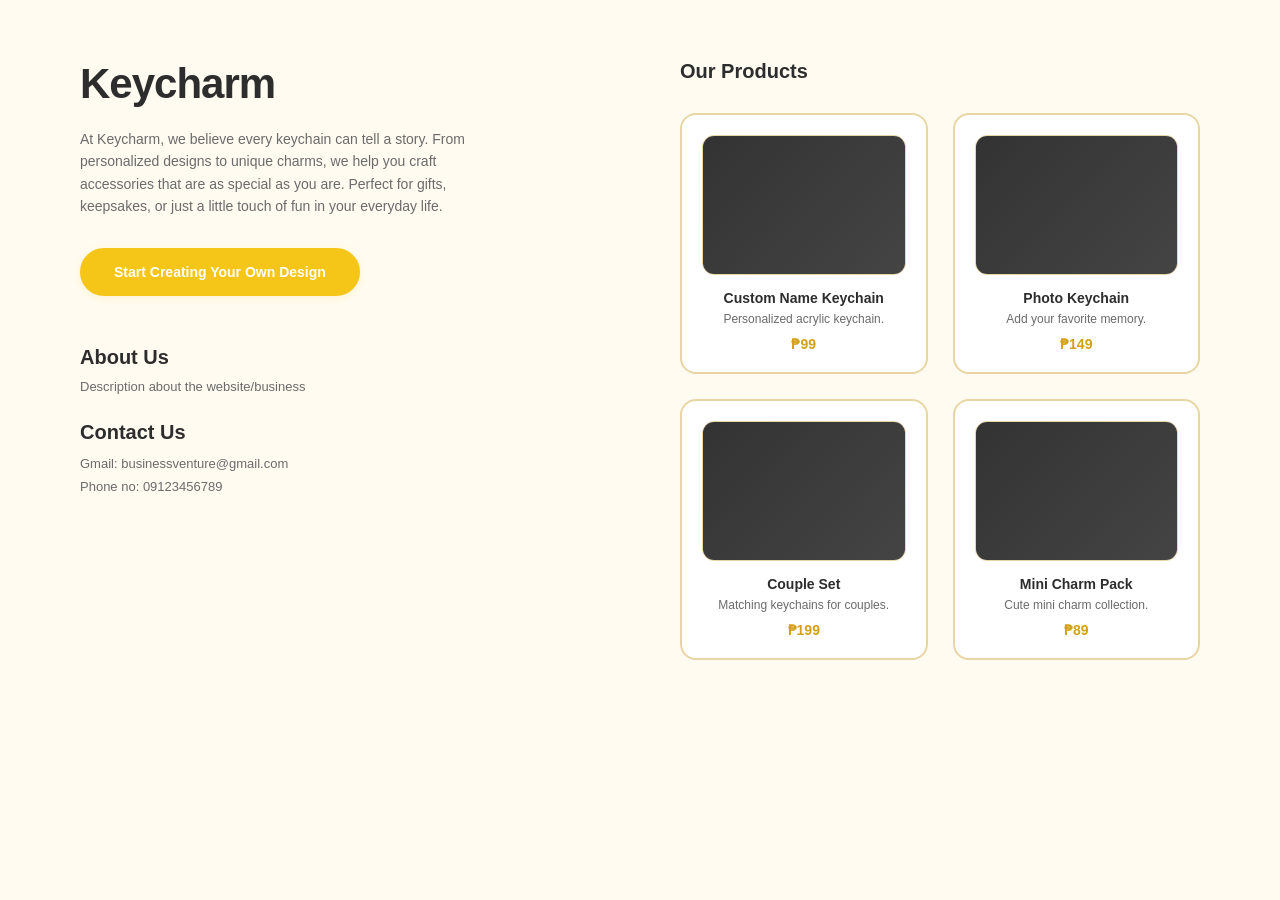
<file: index.html>
<!DOCTYPE html>
<html lang="en">
<head>
    <meta charset="UTF-8">
    <meta name="viewport" content="width=device-width, initial-scale=1.0">
    <title>Keycharm - Custom Keychains</title>
    <link rel="stylesheet" href="style.css">
</head>
<body>
    <div class="container">
        <!-- Left Section -->
        <div class="left-section">
            <h1 class="logo">Keycharm</h1>
            <p class="tagline">
                At Keycharm, we believe every keychain can tell a story. From 
                personalized designs to unique charms, we help you craft accessories 
                that are as special as you are. Perfect for gifts, keepsakes, or just a 
                little touch of fun in your everyday life.
            </p>
            <button class="cta-button" onclick="openModal()">Start Creating Your Own Design</button>

            <h2 class="section-title">About Us</h2>
            <p class="section-text">Description about the website/business</p>

            <h2 class="section-title">Contact Us</h2>
            <div class="contact-info">
                Gmail: <a href="mailto:businessventure@gmail.com">businessventure@gmail.com</a><br>
                Phone no: 09123456789
            </div>
        </div>

        <!-- Right Section -->
        <div class="right-section">
            <h2 class="products-title">Our Products</h2>
            <div class="products-grid">
                <div class="product-card">
                    <div class="product-image">
                        <div style="width:100%;height:100%;background:linear-gradient(135deg,#333 0%,#444 100%);"></div>
                    </div>
                    <h3 class="product-name">Custom Name Keychain</h3>
                    <p class="product-desc">Personalized acrylic keychain.</p>
                    <p class="product-price">₱99</p>
                </div>
                <div class="product-card">
                    <div class="product-image">
                        <div style="width:100%;height:100%;background:linear-gradient(135deg,#333 0%,#444 100%);"></div>
                    </div>
                    <h3 class="product-name">Photo Keychain</h3>
                    <p class="product-desc">Add your favorite memory.</p>
                    <p class="product-price">₱149</p>
                </div>
                <div class="product-card">
                    <div class="product-image">
                        <div style="width:100%;height:100%;background:linear-gradient(135deg,#333 0%,#444 100%);"></div>
                    </div>
                    <h3 class="product-name">Couple Set</h3>
                    <p class="product-desc">Matching keychains for couples.</p>
                    <p class="product-price">₱199</p>
                </div>
                <div class="product-card">
                    <div class="product-image">
                        <div style="width:100%;height:100%;background:linear-gradient(135deg,#333 0%,#444 100%);"></div>
                    </div>
                    <h3 class="product-name">Mini Charm Pack</h3>
                    <p class="product-desc">Cute mini charm collection.</p>
                    <p class="product-price">₱89</p>
                </div>
            </div>
        </div>
    </div>

    <!-- Login Modal -->
    <div class="modal-overlay" id="modalOverlay">
        <div class="modal">
            <!-- Login Form -->
            <div class="login-modal active" id="loginModal">
                <div class="modal-header">
                    <h2 class="modal-title">Login</h2>
                    <button class="close-btn" onclick="closeModal()">×</button>
                </div>
                <form onsubmit="handleLogin(event)">
                    <div class="form-group">
                        <input type="email" class="form-input" placeholder="Enter email" required>
                    </div>
                    <div class="form-group">
                        <input type="password" class="form-input" placeholder="Enter password" required>
                    </div>
                    <button type="submit" class="login-btn">Login</button>
                </form>
                <p class="signup-text">No account? <a href="#" onclick="showSignup(event)">Sign Up</a></p>
            </div>

            <!-- Sign Up Form -->
            <div class="signup-modal" id="signupModal">
                <div class="modal-header">
                    <h2 class="modal-title">Sign Up</h2>
                    <button class="close-btn" onclick="closeModal()">×</button>
                </div>
                <form onsubmit="handleSignup(event)">
                    <div class="form-row">
                        <div class="form-group half">
                            <input type="text" class="form-input" placeholder="First name" required>
                        </div>
                        <div class="form-group half">
                            <input type="text" class="form-input" placeholder="Last name" required>
                        </div>
                    </div>
                    <div class="form-group">
                        <input type="email" class="form-input" placeholder="Enter email" required>
                    </div>
                    <div class="form-group">
                        <input type="password" class="form-input" placeholder="Create password" required>
                    </div>
                    <div class="form-group">
                        <input type="password" class="form-input" placeholder="Confirm password" required>
                    </div>
                    <button type="submit" class="login-btn">Sign Up</button>
                </form>
                <p class="signup-text">Already have an account? <a href="#" onclick="showLogin(event)">Login</a></p>
            </div>
        </div>
    </div>

    <script src="script.js"></script>
</body>
</html>
</file>
<file: style.css>
/* Keycharm - Charm Studio Theme (Light/Golden) */

:root {
    --color-primary: #F5C518;
    --color-primary-light: #FCE8A6;
    --color-primary-dark: #D4A017;
    --color-white: #FFFFFF;
    --color-off-white: #FDFBF7;
    --color-bg: #FFFBF0;
    --color-text: #2D2D2D;
    --color-text-light: #6B6B6B;
    --color-border: #E8D5A3;
    --color-hover: #FFF5D6;
    --color-card: #FFFFFF;
    --color-input-bg: #FDFBF7;
    --color-input-border: #E8D5A3;
    --shadow-sm: 0 2px 8px rgba(245, 197, 24, 0.15);
    --shadow-md: 0 4px 20px rgba(245, 197, 24, 0.2);
    --shadow-lg: 0 8px 32px rgba(245, 197, 24, 0.25);
    --transition-fast: 0.2s ease;
    --transition-normal: 0.3s ease;
}

* {
    margin: 0;
    padding: 0;
    box-sizing: border-box;
}

body {
    font-family: 'Segoe UI', Tahoma, Geneva, Verdana, sans-serif;
    background-color: var(--color-bg);
    color: var(--color-text);
    min-height: 100vh;
    overflow-x: hidden;
}

.container {
    max-width: 1200px;
    margin: 0 auto;
    padding: 60px 40px;
    display: flex;
    justify-content: space-between;
    align-items: flex-start;
    gap: 80px;
    position: relative;
}

/* ==================== LEFT SECTION ==================== */

.left-section {
    flex: 1;
    max-width: 480px;
}

.logo {
    font-size: 42px;
    font-weight: 700;
    color: var(--color-text);
    margin-bottom: 20px;
    letter-spacing: -1px;
}

.tagline {
    font-size: 14px;
    line-height: 1.6;
    color: var(--color-text-light);
    margin-bottom: 30px;
    max-width: 420px;
}

.cta-button {
    display: inline-block;
    background-color: var(--color-primary);
    color: var(--color-white);
    padding: 14px 32px;
    border-radius: 30px;
    text-decoration: none;
    font-size: 14px;
    font-weight: 600;
    border: 2px solid var(--color-primary);
    cursor: pointer;
    transition: all var(--transition-normal);
    margin-bottom: 50px;
    box-shadow: var(--shadow-sm);
}

.cta-button:hover {
    background-color: var(--color-primary-dark);
    border-color: var(--color-primary-dark);
    transform: translateY(-2px);
    box-shadow: var(--shadow-md);
}

.section-title {
    font-size: 20px;
    font-weight: 600;
    color: var(--color-text);
    margin-bottom: 8px;
}

.section-text {
    font-size: 13px;
    color: var(--color-text-light);
    line-height: 1.5;
    margin-bottom: 25px;
}

.contact-info {
    font-size: 13px;
    color: var(--color-text-light);
    line-height: 1.8;
}

.contact-info a {
    color: var(--color-text-light);
    text-decoration: none;
}

.contact-info a:hover {
    color: var(--color-primary-dark);
}

/* ==================== RIGHT SECTION - PRODUCTS ==================== */

.right-section {
    flex: 1;
    max-width: 520px;
}

.products-title {
    font-size: 20px;
    font-weight: 600;
    color: var(--color-text);
    margin-bottom: 30px;
}

.products-grid {
    display: grid;
    grid-template-columns: 1fr 1fr;
    gap: 25px;
}

.product-card {
    background-color: var(--color-card);
    border: 2px solid var(--color-border);
    border-radius: 16px;
    padding: 20px;
    text-align: center;
    transition: all var(--transition-normal);
}

.product-card:hover {
    transform: translateY(-4px);
    box-shadow: var(--shadow-md);
    border-color: var(--color-primary);
}

.product-image {
    width: 100%;
    height: 140px;
    background-color: var(--color-off-white);
    border-radius: 12px;
    margin-bottom: 15px;
    display: flex;
    align-items: center;
    justify-content: center;
    overflow: hidden;
    border: 1px solid var(--color-border);
}

.product-image img {
    width: 100%;
    height: 100%;
    object-fit: cover;
    opacity: 0.6;
}

.product-name {
    font-size: 14px;
    font-weight: 600;
    color: var(--color-text);
    margin-bottom: 6px;
}

.product-desc {
    font-size: 12px;
    color: var(--color-text-light);
    margin-bottom: 10px;
}

.product-price {
    font-size: 14px;
    font-weight: 600;
    color: var(--color-primary-dark);
}

/* ==================== MODAL OVERLAY ==================== */

.modal-overlay {
    position: fixed;
    top: 0;
    left: 0;
    width: 100%;
    height: 100%;
    background-color: rgba(45, 45, 45, 0.5);
    display: none;
    justify-content: center;
    align-items: center;
    z-index: 1000;
    backdrop-filter: blur(3px);
}

.modal-overlay.active {
    display: flex;
}

.modal {
    background-color: var(--color-card);
    border-radius: 16px;
    padding: 35px 40px;
    width: 100%;
    max-width: 400px;
    position: relative;
    box-shadow: var(--shadow-lg);
    border: 2px solid var(--color-border);
}

.modal-header {
    display: flex;
    justify-content: space-between;
    align-items: center;
    margin-bottom: 25px;
}

.modal-title {
    font-size: 22px;
    font-weight: 600;
    color: var(--color-text);
}

.close-btn {
    width: 32px;
    height: 32px;
    background-color: var(--color-primary);
    border: none;
    border-radius: 50%;
    color: var(--color-white);
    font-size: 18px;
    cursor: pointer;
    display: flex;
    align-items: center;
    justify-content: center;
    transition: all var(--transition-fast);
    box-shadow: var(--shadow-sm);
}

.close-btn:hover {
    background-color: var(--color-primary-dark);
    transform: scale(1.1);
}

/* ==================== FORM STYLES ==================== */

.form-group {
    margin-bottom: 18px;
}

.form-row {
    display: flex;
    gap: 12px;
    margin-bottom: 18px;
}

.form-group.half {
    flex: 1;
    margin-bottom: 0;
}

.form-input {
    width: 100%;
    padding: 14px 18px;
    background-color: var(--color-input-bg);
    border: 2px solid var(--color-input-border);
    border-radius: 10px;
    color: var(--color-text);
    font-size: 14px;
    outline: none;
    transition: all var(--transition-fast);
}

.form-input::placeholder {
    color: var(--color-text-light);
}

.form-input:focus {
    border-color: var(--color-primary);
    box-shadow: 0 0 0 4px var(--color-primary-light);
}

.login-btn {
    width: 100%;
    padding: 14px;
    background-color: var(--color-primary);
    color: var(--color-white);
    border: none;
    border-radius: 30px;
    font-size: 15px;
    font-weight: 600;
    cursor: pointer;
    margin-top: 10px;
    transition: all var(--transition-normal);
    box-shadow: var(--shadow-sm);
}

.login-btn:hover {
    background-color: var(--color-primary-dark);
    transform: translateY(-2px);
    box-shadow: var(--shadow-md);
}

.signup-text {
    text-align: center;
    margin-top: 20px;
    font-size: 13px;
    color: var(--color-text-light);
}

.signup-text a {
    color: var(--color-primary-dark);
    text-decoration: none;
    font-weight: 600;
}

.signup-text a:hover {
    text-decoration: underline;
}

/* ==================== MODAL TOGGLES ==================== */

.signup-modal {
    display: none;
}

.signup-modal.active {
    display: block;
}

.login-modal {
    display: none;
}

.login-modal.active {
    display: block;
}

/* ==================== RESPONSIVE ==================== */

@media (max-width: 900px) {
    .container {
        flex-direction: column;
        gap: 50px;
    }

    .left-section, .right-section {
        max-width: 100%;
    }
}

@media (max-width: 600px) {
    .products-grid {
        grid-template-columns: 1fr;
    }

    .container {
        padding: 40px 20px;
    }

    .modal {
        margin: 20px;
        padding: 25px 30px;
    }

    .form-row {
        flex-direction: column;
        gap: 18px;
    }

    .form-group.half {
        margin-bottom: 0;
    }
}
</file>
<file: base.css>
/* ============================================
   CHARM STUDIO - BASE CSS (Shared)
   ============================================ */

/* CSS Variables */
:root {
    --color-primary: #F5C518;
    --color-primary-light: #FCE8A6;
    --color-primary-dark: #D4A017;
    --color-white: #FFFFFF;
    --color-off-white: #FDFBF7;
    --color-bg: #FFFBF0;
    --color-text: #2D2D2D;
    --color-text-light: #6B6B6B;
    --color-border: #E8D5A3;
    --color-hover: #FFF5D6;

    --sidebar-width: 220px;
    --header-height: 70px;
    --border-radius-sm: 8px;
    --border-radius-md: 16px;
    --border-radius-lg: 24px;
    --shadow-sm: 0 2px 8px rgba(245, 197, 24, 0.15);
    --shadow-md: 0 4px 20px rgba(245, 197, 24, 0.2);
    --shadow-lg: 0 8px 32px rgba(245, 197, 24, 0.25);

    --space-xs: 8px;
    --space-sm: 12px;
    --space-md: 20px;
    --space-lg: 32px;
    --space-xl: 48px;

    --transition-fast: 0.2s ease;
    --transition-normal: 0.3s ease;
}

/* Reset */
* { margin: 0; padding: 0; box-sizing: border-box; }

body {
    font-family: 'Segoe UI', system-ui, -apple-system, sans-serif;
    background-color: var(--color-bg);
    color: var(--color-text);
    line-height: 1.6;
    overflow-x: hidden;
}

/* App Shell */
.app { display: flex; min-height: 100vh; }

/* Sidebar */
.sidebar {
    width: var(--sidebar-width);
    background: var(--color-white);
    border-right: 2px solid var(--color-border);
    display: flex;
    flex-direction: column;
    padding: var(--space-md);
    position: fixed;
    height: 100vh;
    z-index: 100;
}

.logo {
    display: flex;
    align-items: center;
    gap: var(--space-sm);
    margin-bottom: var(--space-xl);
    padding: var(--space-sm);
}

.logo-icon {
    width: 40px;
    height: 40px;
    background: var(--color-primary);
    border-radius: var(--border-radius-sm);
    display: flex;
    align-items: center;
    justify-content: center;
    font-weight: bold;
    color: var(--color-white);
    font-size: 20px;
}

.logo-text { font-size: 20px; font-weight: 700; color: var(--color-text); }

.nav {
    display: flex;
    flex-direction: column;
    gap: var(--space-sm);
    flex: 1;
}

.nav-item {
    display: flex;
    align-items: center;
    gap: var(--space-sm);
    padding: var(--space-sm) var(--space-md);
    border-radius: var(--border-radius-md);
    cursor: pointer;
    transition: all var(--transition-fast);
    text-decoration: none;
    color: var(--color-text-light);
    font-weight: 500;
    border: 2px solid transparent;
}

.nav-item:hover {
    background: var(--color-hover);
    color: var(--color-text);
}

.nav-item.active {
    background: var(--color-primary);
    color: var(--color-white);
    border-color: var(--color-primary-dark);
    box-shadow: var(--shadow-sm);
}

.nav-item.active:hover { background: var(--color-primary-dark); }

.nav-icon {
    width: 24px;
    height: 24px;
    display: flex;
    align-items: center;
    justify-content: center;
}

.sidebar-logout {
    margin-top: auto;
    padding-top: var(--space-md);
    border-top: 2px solid var(--color-border);
}

/* Main */
.main {
    margin-left: var(--sidebar-width);
    flex: 1;
    display: flex;
    flex-direction: column;
}

/* Header */
.header {
    height: var(--header-height);
    background: var(--color-white);
    border-bottom: 2px solid var(--color-border);
    display: flex;
    align-items: center;
    justify-content: space-between;
    padding: 0 var(--space-lg);
    position: sticky;
    top: 0;
    z-index: 50;
}

.search-bar {
    display: flex;
    align-items: center;
    background: var(--color-bg);
    border: 2px solid var(--color-border);
    border-radius: var(--border-radius-lg);
    padding: var(--space-xs) var(--space-md);
    width: 400px;
    max-width: 100%;
    transition: all var(--transition-fast);
}

.search-bar:focus-within {
    border-color: var(--color-primary);
    box-shadow: 0 0 0 4px var(--color-primary-light);
}

.search-bar input {
    border: none;
    background: transparent;
    outline: none;
    flex: 1;
    font-size: 15px;
    color: var(--color-text);
}

.search-bar input::placeholder { color: var(--color-text-light); }

.header-actions {
    display: flex;
    align-items: center;
    gap: var(--space-md);
}

/* Buttons */
.btn {
    padding: var(--space-xs) var(--space-md);
    border-radius: var(--border-radius-md);
    border: 2px solid transparent;
    cursor: pointer;
    font-weight: 600;
    font-size: 14px;
    transition: all var(--transition-fast);
    display: inline-flex;
    align-items: center;
    gap: var(--space-xs);
    text-decoration: none;
}

.btn-ghost {
    background: transparent;
    color: var(--color-text-light);
    border-color: var(--color-border);
}

.btn-ghost:hover {
    background: var(--color-hover);
    color: var(--color-text);
}

.btn-primary {
    background: var(--color-primary);
    color: var(--color-white);
    border-color: var(--color-primary);
}

.btn-primary:hover {
    background: var(--color-primary-dark);
    border-color: var(--color-primary-dark);
    transform: translateY(-1px);
    box-shadow: var(--shadow-md);
}

.btn-outline {
    background: var(--color-white);
    color: var(--color-primary-dark);
    border-color: var(--color-primary);
}

.btn-outline:hover {
    background: var(--color-primary);
    color: var(--color-white);
}

/* Page Content */
.page-content {
    padding: var(--space-lg);
    animation: fadeIn 0.3s ease;
}

@keyframes fadeIn {
    from { opacity: 0; transform: translateY(10px); }
    to { opacity: 1; transform: translateY(0); }
}

/* Responsive */
@media (max-width: 768px) {
    .sidebar { transform: translateX(-100%); transition: transform var(--transition-normal); }
    .sidebar.open { transform: translateX(0); }
    .main { margin-left: 0; }
    .search-bar { width: 200px; }
}
</file>
<file: dashboard.css>
/* ============================================
   CHARM STUDIO - DASHBOARD CSS
   ============================================ */

.stats-grid {
    display: grid;
    grid-template-columns: repeat(auto-fit, minmax(250px, 1fr));
    gap: var(--space-md);
    margin-bottom: var(--space-xl);
}

.stat-card {
    background: var(--color-white);
    border: 2px solid var(--color-border);
    border-radius: var(--border-radius-lg);
    padding: var(--space-lg);
    transition: all var(--transition-normal);
}

.stat-card:hover {
    transform: translateY(-4px);
    box-shadow: var(--shadow-md);
    border-color: var(--color-primary);
}

.stat-label {
    font-size: 14px;
    color: var(--color-text-light);
    font-weight: 600;
    text-transform: uppercase;
    letter-spacing: 0.5px;
    margin-bottom: var(--space-sm);
}

.stat-value {
    font-size: 36px;
    font-weight: 800;
    color: var(--color-primary-dark);
}

.section-header {
    display: flex;
    justify-content: space-between;
    align-items: center;
    margin-bottom: var(--space-md);
}

.section-title {
    font-size: 24px;
    font-weight: 700;
    color: var(--color-text);
}

.designs-grid {
    display: grid;
    grid-template-columns: repeat(auto-fill, minmax(280px, 1fr));
    gap: var(--space-md);
}

.design-card {
    background: var(--color-white);
    border: 2px solid var(--color-border);
    border-radius: var(--border-radius-lg);
    overflow: hidden;
    transition: all var(--transition-normal);
    aspect-ratio: 4/3;
    display: flex;
    flex-direction: column;
}

.design-card:hover {
    transform: translateY(-4px);
    box-shadow: var(--shadow-md);
    border-color: var(--color-primary);
}

.design-preview {
    flex: 1;
    background: var(--color-off-white);
    display: flex;
    align-items: center;
    justify-content: center;
    position: relative;
    overflow: hidden;
}

.design-preview img {
    width: 100%;
    height: 100%;
    object-fit: cover;
}

.design-placeholder {
    color: var(--color-text-light);
    font-size: 48px;
}

.design-info {
    padding: var(--space-sm) var(--space-md);
    border-top: 2px solid var(--color-border);
}

.design-name {
    font-weight: 600;
    color: var(--color-text);
}

.create-card {
    background: var(--color-white);
    border: 3px dashed var(--color-border);
    border-radius: var(--border-radius-lg);
    display: flex;
    flex-direction: column;
    align-items: center;
    justify-content: center;
    cursor: pointer;
    transition: all var(--transition-normal);
    aspect-ratio: 4/3;
    text-decoration: none;
}

.create-card:hover {
    border-color: var(--color-primary);
    background: var(--color-hover);
    transform: translateY(-4px);
    box-shadow: var(--shadow-md);
}

.create-icon {
    width: 64px;
    height: 64px;
    background: var(--color-primary);
    border-radius: 50%;
    display: flex;
    align-items: center;
    justify-content: center;
    color: var(--color-white);
    font-size: 32px;
    margin-bottom: var(--space-sm);
    transition: transform var(--transition-normal);
}

.create-card:hover .create-icon {
    transform: scale(1.1) rotate(90deg);
}

.create-text {
    font-weight: 600;
    color: var(--color-text-light);
}

@media (max-width: 768px) {
    .stats-grid { grid-template-columns: 1fr; }
}
</file>
<file: studio.css>
/* ============================================
   CHARM STUDIO - DESIGNER STUDIO CSS
   ============================================ */

.studio-layout {
    display: grid;
    grid-template-columns: 320px 1fr;
    gap: var(--space-lg);
    height: calc(100vh - var(--header-height) - var(--space-lg) * 2);
}

.tools-panel {
    background: var(--color-white);
    border: 2px solid var(--color-border);
    border-radius: var(--border-radius-lg);
    padding: var(--space-lg);
    display: flex;
    flex-direction: column;
    gap: var(--space-md);
    overflow-y: auto;
}

.panel-title {
    font-size: 18px;
    font-weight: 700;
    color: var(--color-text);
    margin-bottom: var(--space-sm);
}

.tool-btn {
    width: 100%;
    padding: var(--space-md);
    background: var(--color-bg);
    border: 2px solid var(--color-border);
    border-radius: var(--border-radius-md);
    cursor: pointer;
    font-weight: 600;
    color: var(--color-text);
    transition: all var(--transition-fast);
    text-align: center;
    font-size: 14px;
}

.tool-btn:hover {
    background: var(--color-primary-light);
    border-color: var(--color-primary);
    color: var(--color-primary-dark);
}

.saved-elements {
    flex: 1;
    background: var(--color-bg);
    border: 2px solid var(--color-border);
    border-radius: var(--border-radius-md);
    padding: var(--space-md);
    overflow-y: auto;
}

.saved-elements-title {
    font-weight: 600;
    color: var(--color-text-light);
    margin-bottom: var(--space-sm);
    font-size: 14px;
}

.element-item {
    padding: var(--space-sm);
    background: var(--color-white);
    border: 1px solid var(--color-border);
    border-radius: var(--border-radius-sm);
    margin-bottom: var(--space-xs);
    cursor: grab;
    transition: all var(--transition-fast);
    font-size: 14px;
}

.element-item:hover {
    border-color: var(--color-primary);
    transform: translateX(4px);
}

.preview-panel {
    background: var(--color-white);
    border: 2px solid var(--color-border);
    border-radius: var(--border-radius-lg);
    display: flex;
    align-items: center;
    justify-content: center;
    position: relative;
    overflow: hidden;
}

.preview-canvas {
    width: 100%;
    height: 100%;
    background: 
        linear-gradient(45deg, var(--color-bg) 25%, transparent 25%),
        linear-gradient(-45deg, var(--color-bg) 25%, transparent 25%),
        linear-gradient(45deg, transparent 75%, var(--color-bg) 75%),
        linear-gradient(-45deg, transparent 75%, var(--color-bg) 75%);
    background-size: 20px 20px;
    background-position: 0 0, 0 10px, 10px -10px, -10px 0px;
    background-color: var(--color-white);
    display: flex;
    align-items: center;
    justify-content: center;
    position: relative;
}

.preview-placeholder {
    color: var(--color-text-light);
    font-size: 18px;
    font-weight: 500;
}

@media (max-width: 1024px) {
    .studio-layout {
        grid-template-columns: 1fr;
        grid-template-rows: auto 1fr;
        height: auto;
    }

    .preview-panel { min-height: 400px; }
}
</file>
<file: orders.css>
/* ============================================
   CHARM STUDIO - ORDERS CSS
   ============================================ */

.orders-header {
    margin-bottom: var(--space-lg);
}

.orders-title {
    font-size: 28px;
    font-weight: 800;
    color: var(--color-text);
    margin-bottom: var(--space-md);
}

.tabs {
    display: flex;
    gap: var(--space-xs);
    background: var(--color-white);
    border: 2px solid var(--color-border);
    border-radius: var(--border-radius-md);
    padding: var(--space-xs);
    width: fit-content;
}

.tab {
    padding: var(--space-xs) var(--space-md);
    border-radius: var(--border-radius-sm);
    cursor: pointer;
    font-weight: 600;
    font-size: 14px;
    color: var(--color-text-light);
    transition: all var(--transition-fast);
    border: none;
    background: transparent;
}

.tab:hover {
    color: var(--color-text);
    background: var(--color-hover);
}

.tab.active {
    background: var(--color-primary);
    color: var(--color-white);
}

.table-container {
    background: var(--color-white);
    border: 2px solid var(--color-border);
    border-radius: var(--border-radius-lg);
    overflow: hidden;
    box-shadow: var(--shadow-sm);
}

.data-table {
    width: 100%;
    border-collapse: collapse;
}

.data-table thead {
    background: var(--color-primary-light);
}

.data-table th {
    padding: var(--space-md);
    text-align: left;
    font-weight: 700;
    color: var(--color-text);
    font-size: 14px;
    text-transform: uppercase;
    letter-spacing: 0.5px;
    border-bottom: 2px solid var(--color-border);
}

.data-table td {
    padding: var(--space-md);
    border-bottom: 1px solid var(--color-border);
    color: var(--color-text);
}

.data-table tbody tr {
    transition: background var(--transition-fast);
}

.data-table tbody tr:hover {
    background: var(--color-hover);
}

.data-table tbody tr:last-child td {
    border-bottom: none;
}

.status-badge {
    display: inline-flex;
    align-items: center;
    gap: 6px;
    padding: 4px 12px;
    border-radius: 20px;
    font-size: 13px;
    font-weight: 600;
}

.status-processing {
    background: var(--color-primary-light);
    color: var(--color-primary-dark);
}

.status-shipped {
    background: #E3F2FD;
    color: #1565C0;
}

.status-delivered {
    background: #E8F5E9;
    color: #2E7D32;
}

.status-dot {
    width: 8px;
    height: 8px;
    border-radius: 50%;
}

.status-processing .status-dot { background: var(--color-primary-dark); }
.status-shipped .status-dot { background: #1565C0; }
.status-delivered .status-dot { background: #2E7D32; }

.action-btns {
    display: flex;
    gap: var(--space-xs);
}

.action-btn {
    width: 32px;
    height: 32px;
    border-radius: var(--border-radius-sm);
    border: 2px solid var(--color-border);
    background: var(--color-white);
    cursor: pointer;
    display: flex;
    align-items: center;
    justify-content: center;
    transition: all var(--transition-fast);
    color: var(--color-text-light);
}

.action-btn:hover {
    background: var(--color-primary);
    border-color: var(--color-primary);
    color: var(--color-white);
    transform: scale(1.1);
}

@media (max-width: 768px) {
    .data-table { font-size: 13px; }
    .data-table th,
    .data-table td { padding: var(--space-sm); }
}
</file>
